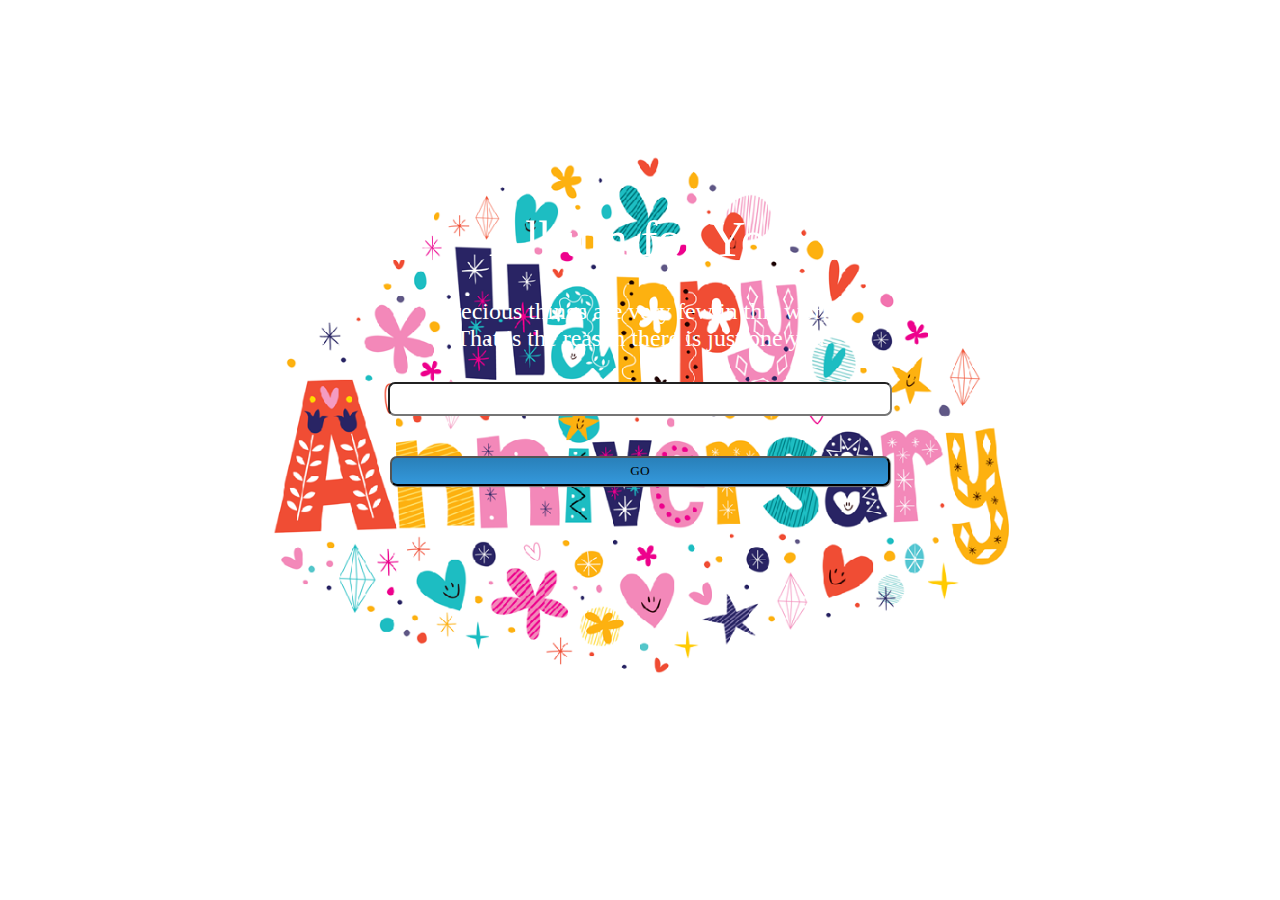
<file: index.html>
<!DOCTYPE html>
<html>
    <head>
        <title>
            Daniellzx
        </title>
        <meta charset="utf-8">
            <link href="css/index.css" rel="stylesheet" type="text/css">
                <script src="js/index.js" type="text/javascript">
                </script>
            </link>
        </meta>
    </head>
    <body>
        <div id="bg">
            <div id="head">
            </div>
            <h1 id="title">
                Album for You
            </h1>
            <h2 id="subtitle">
                Precious things are very few in this world
                <br>
                    That is the reason there is just one you
                </br>
            </h2>
            <input id="password" type="password">
                <input id="login" type="button" value="GO">
                </input>
            </input>
        </div>
    </body>
</html>
</file>
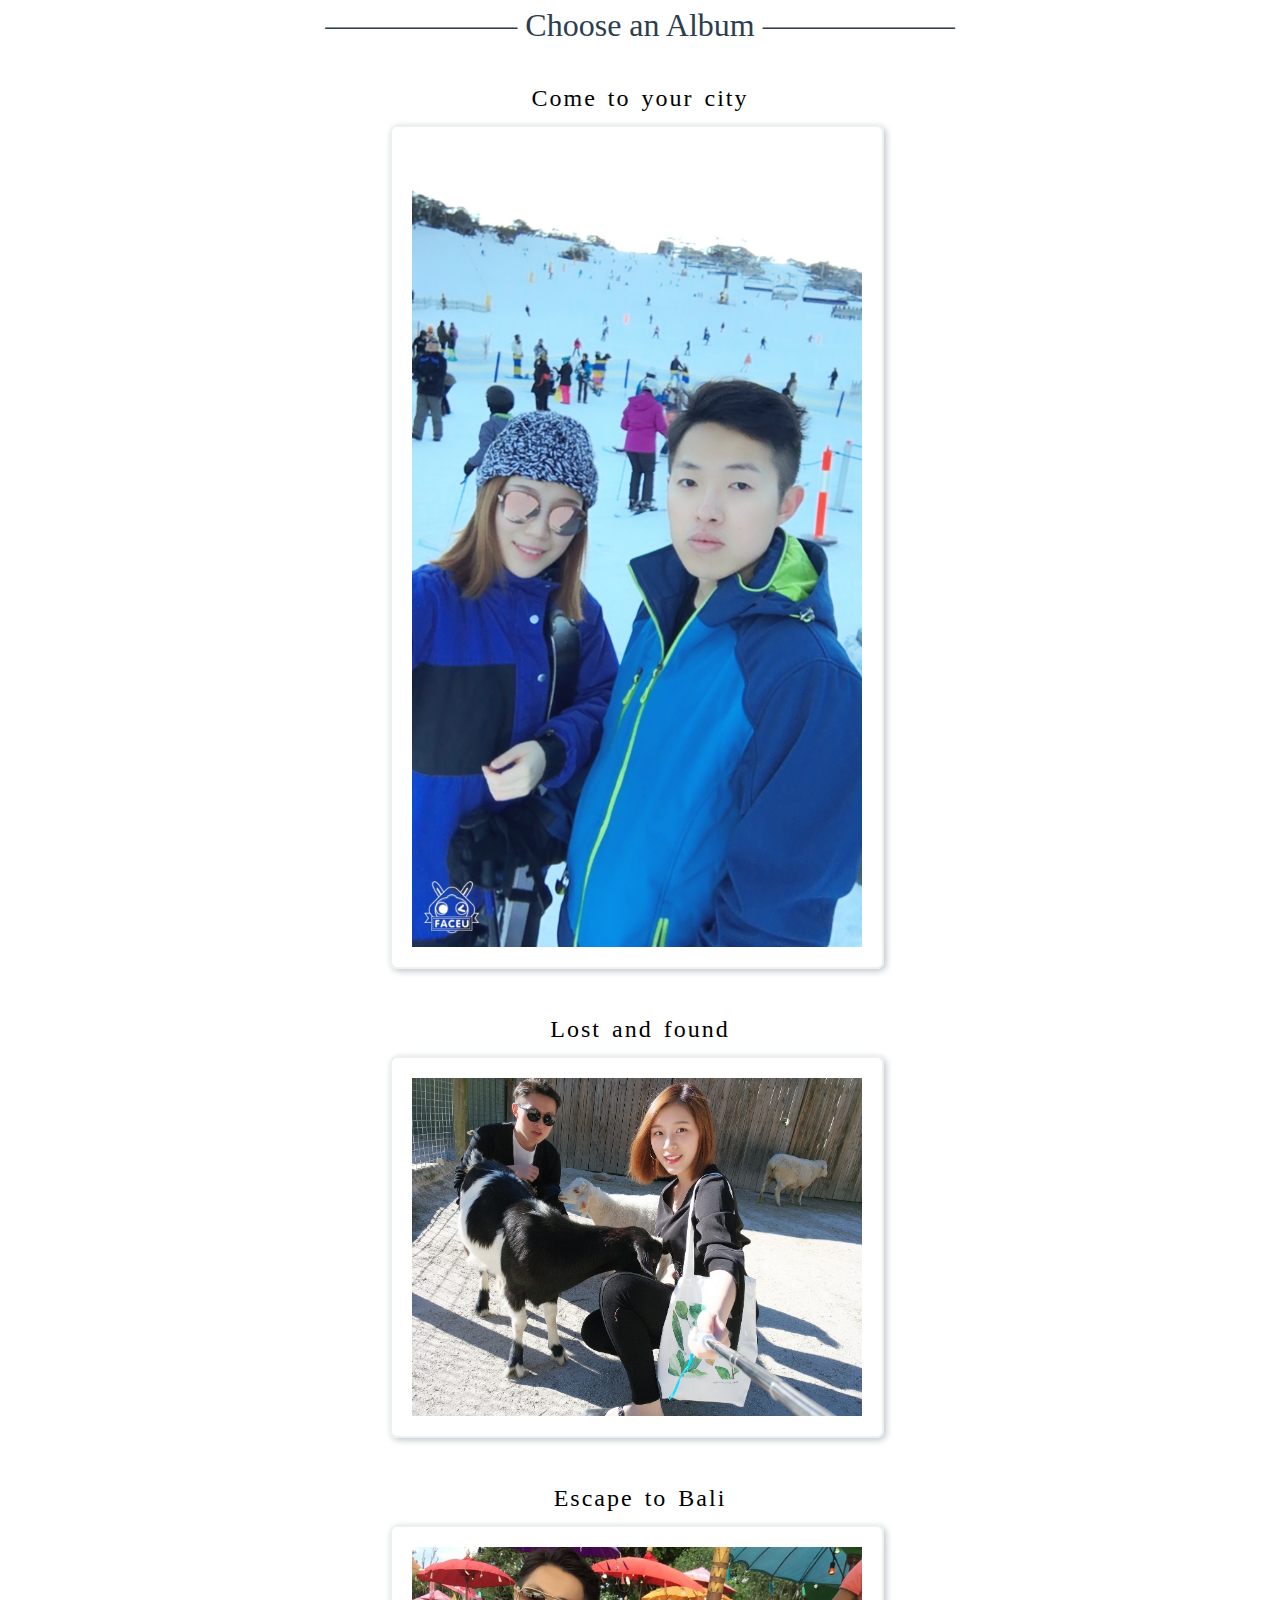
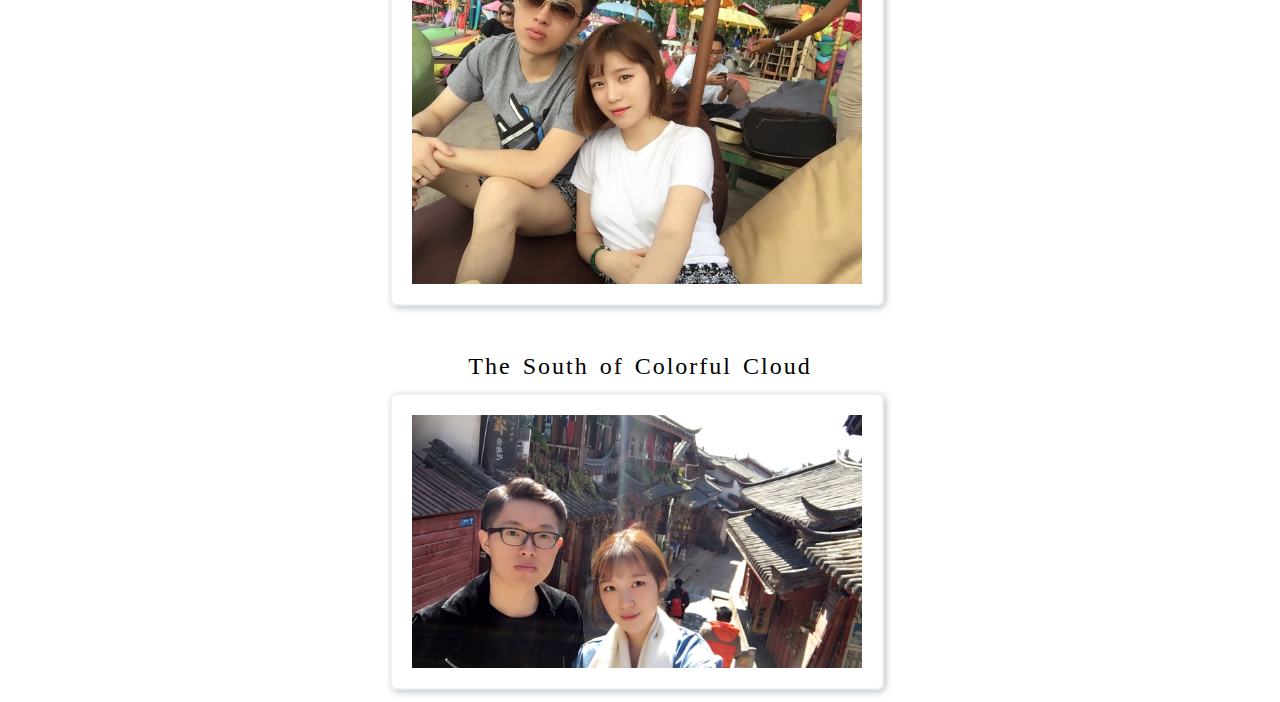
<file: html/album.html>
<!DOCTYPE html>
<html>
    <head>
        <title>
            Album
        </title>
        <meta charset="utf-8">
        </meta>
        <link href="../css/album.css" rel="stylesheet" type="text/css">
        </link>
        <script src="../js/album.js" type="text/javascript">
        </script>
    </head>
    <body>
        <h1>
            —————— Choose an Album ——————
        </h1>
        <div id="bg">
            <h2>
                Come to your city
            </h2>
            <img class="album" id="1" src="../image/album1.jpg"/>
            <h2>
                Lost and found
            </h2>
            <img class="album" id="3" src="../image/album3.jpg"/>
            <h2>
                Escape to Bali
            </h2>
            <img class="album" id="2" src="../image/album2.jpg"/>
            <h2>
                The South of Colorful Cloud
            </h2>
            <img class="album" id="4" src="../image/album4.jpg"/>
        </div>
    </body>
</html>
</file>
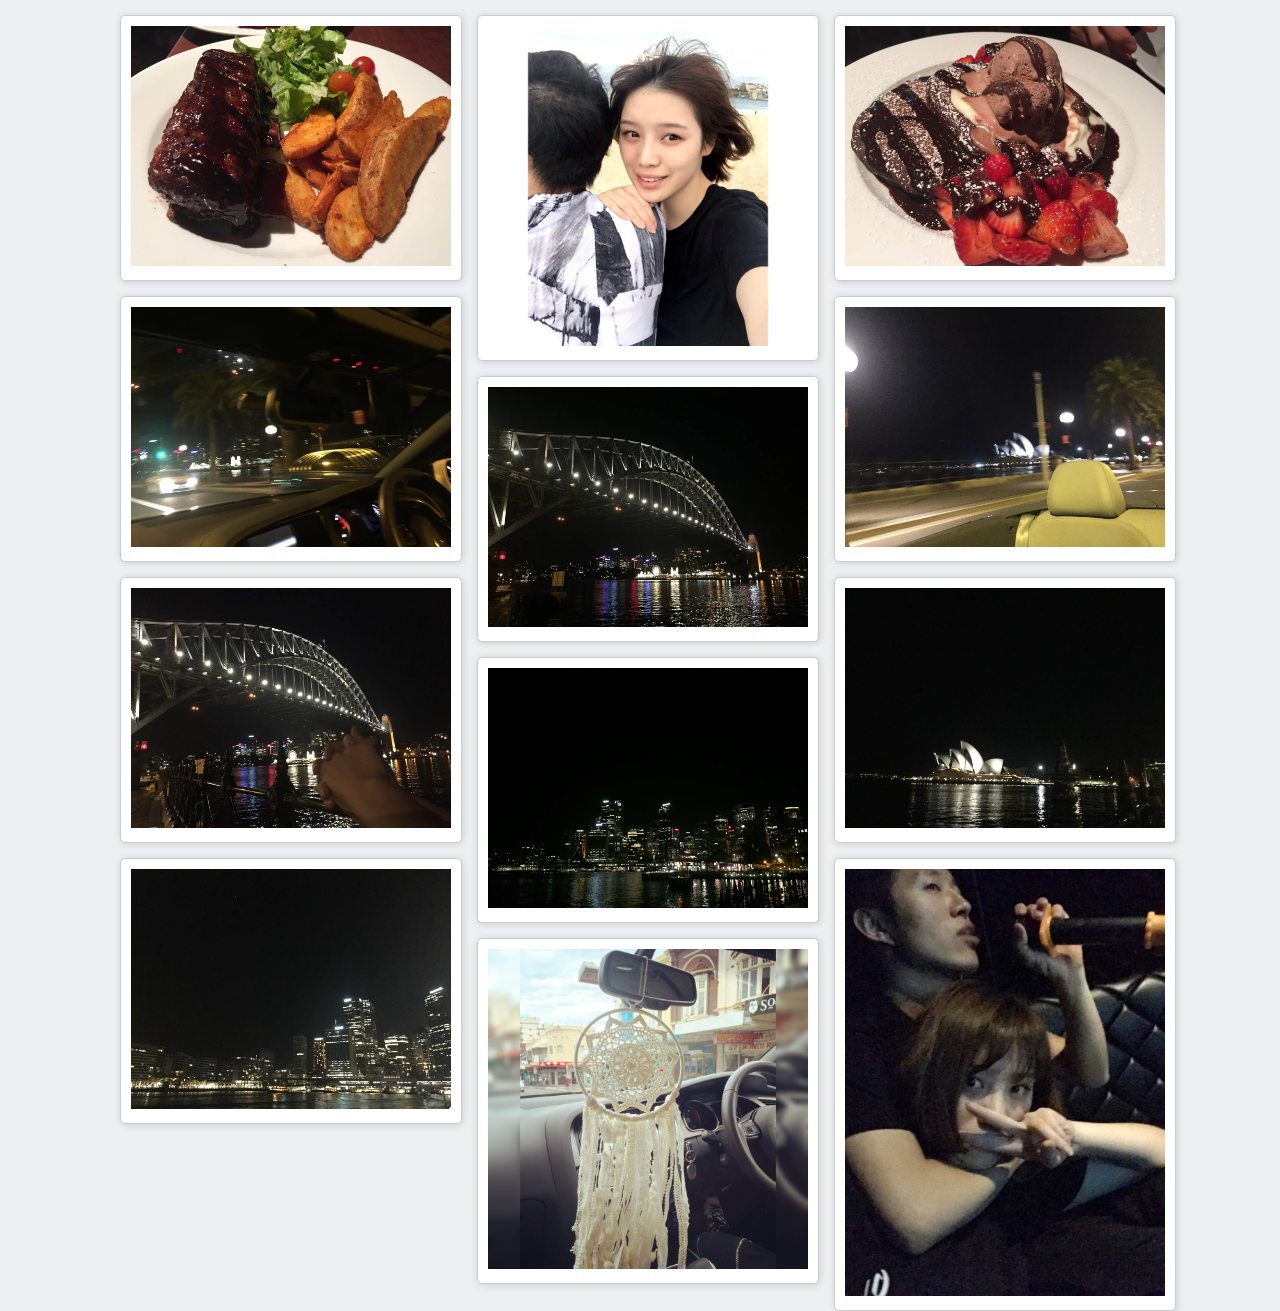
<file: html/album1.html>
<!DOCTYPE html>
<html>
    <head>
        <title>
            Album1
        </title>
        <link href="../css/albumi.css" rel="stylesheet" type="text/css"/>
        <script src="../js/albumi.js" type="text/javascript">
        </script>
    </head>
    <body id="1">
        <div id="main">
            <div class="box">
                <div class="pic">
                    <img src="../image/album1/album1_1.jpg">
                    </img>
                </div>
            </div>
            <div class="box">
                <div class="pic">
                    <img src="../image/album1/album1_2.jpg">
                    </img>
                </div>
            </div>
            <div class="box">
                <div class="pic">
                    <img src="../image/album1/album1_3.jpg">
                    </img>
                </div>
            </div>
            <div class="box">
                <div class="pic">
                    <img src="../image/album1/album1_4.jpg">
                    </img>
                </div>
            </div>
            <div class="box">
                <div class="pic">
                    <img src="../image/album1/album1_5.jpg">
                    </img>
                </div>
            </div>
            <div class="box">
                <div class="pic">
                    <img src="../image/album1/album1_6.jpg">
                    </img>
                </div>
            </div>
            <div class="box">
                <div class="pic">
                    <img src="../image/album1/album1_7.jpg">
                    </img>
                </div>
            </div>
            <div class="box">
                <div class="pic">
                    <img src="../image/album1/album1_8.jpg">
                    </img>
                </div>
            </div>
            <div class="box">
                <div class="pic">
                    <img src="../image/album1/album1_9.jpg">
                    </img>
                </div>
            </div>
            <div class="box">
                <div class="pic">
                    <img src="../image/album1/album1_10.jpg">
                    </img>
                </div>
            </div>
            <div class="box">
                <div class="pic">
                    <img src="../image/album1/album1_11.jpg">
                    </img>
                </div>
            </div>
            <div class="box">
                <div class="pic">
                    <img src="../image/album1/album1_12.jpg">
                    </img>
                </div>
            </div>
        </div>
    </body>
</html>
</file>
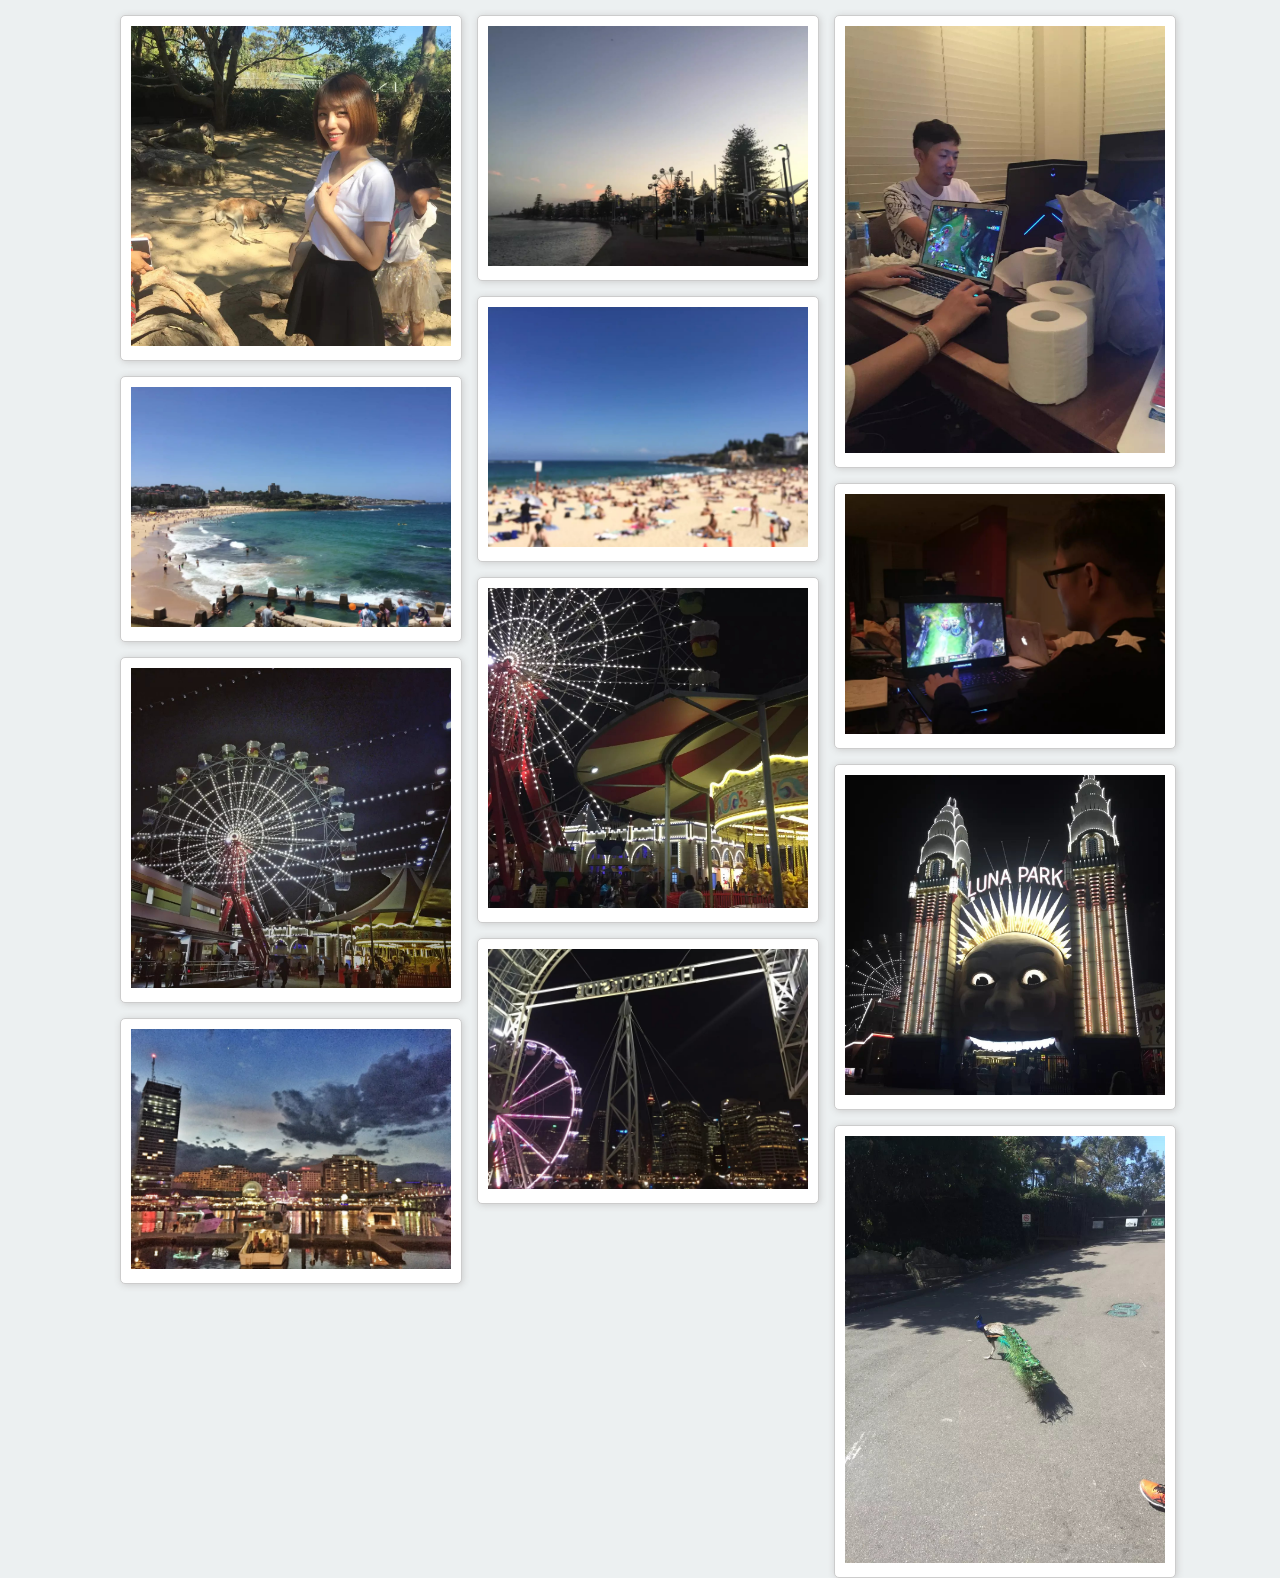
<file: html/album2.html>
<!DOCTYPE html>
<html>
    <head>
        <title>
            Album2
        </title>
        <link href="../css/albumi.css" rel="stylesheet" type="text/css"/>
        <script type="text/javascript" src="../js/albumi.js"></script>
    </head>
    <body id="2">
        <div id="main">
            <div class="box">
                <div class="pic">
                    <img src="../image/album2/album2_1.jpg">
                    </img>
                </div>
            </div>
            <div class="box">
                <div class="pic">
                    <img src="../image/album2/album2_2.jpg">
                    </img>
                </div>
            </div>
            <div class="box">
                <div class="pic">
                    <img src="../image/album2/album2_3.jpg">
                    </img>
                </div>
            </div>
            <div class="box">
                <div class="pic">
                    <img src="../image/album2/album2_4.jpg">
                    </img>
                </div>
            </div>
            <div class="box">
                <div class="pic">
                    <img src="../image/album2/album2_5.jpg">
                    </img>
                </div>
            </div>
            <div class="box">
                <div class="pic">
                    <img src="../image/album2/album2_6.jpg">
                    </img>
                </div>
            </div>
            <div class="box">
                <div class="pic">
                    <img src="../image/album2/album2_7.jpg">
                    </img>
                </div>
            </div>
            <div class="box">
                <div class="pic">
                    <img src="../image/album2/album2_8.jpg">
                    </img>
                </div>
            </div>
            <div class="box">
                <div class="pic">
                    <img src="../image/album2/album2_9.jpg">
                    </img>
                </div>
            </div>
            <div class="box">
                <div class="pic">
                    <img src="../image/album2/album2_10.jpg">
                    </img>
                </div>
            </div>
            <div class="box">
                <div class="pic">
                    <img src="../image/album2/album2_11.jpg">
                    </img>
                </div>
            </div>
            <div class="box">
                <div class="pic">
                    <img src="../image/album2/album2_12.jpg">
                    </img>
                </div>
            </div>
        </div>
    </body>
</html>
</file>
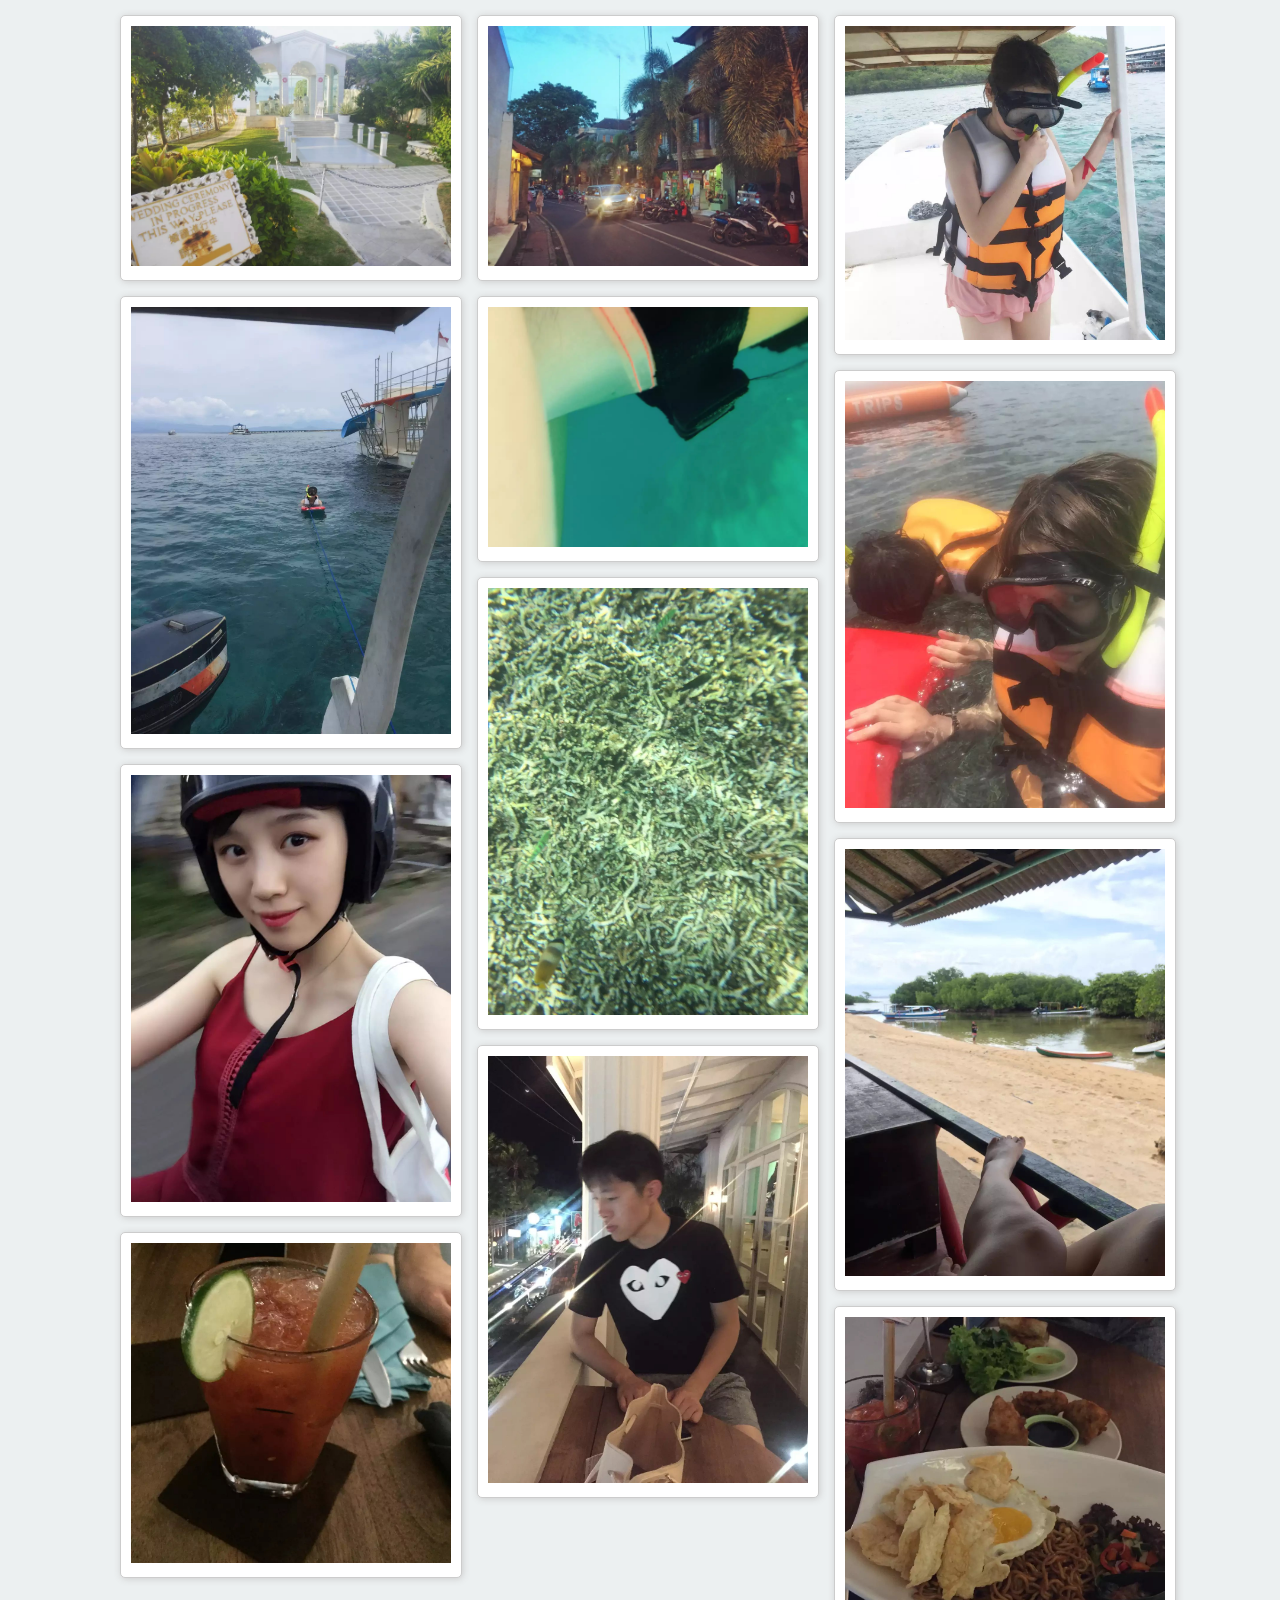
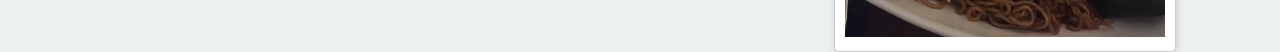
<file: html/album3.html>
<!DOCTYPE html>
<html>
    <head>
        <title>
            Album3
        </title>
        <link href="../css/albumi.css" rel="stylesheet" type="text/css"/>
        <script type="text/javascript" src="../js/albumi.js"></script>
    </head>
    <body id="3">
        <div id="main">
            <div class="box">
                <div class="pic">
                    <img src="../image/album3/album3_1.jpg">
                    </img>
                </div>
            </div>
            <div class="box">
                <div class="pic">
                    <img src="../image/album3/album3_2.jpg">
                    </img>
                </div>
            </div>
            <div class="box">
                <div class="pic">
                    <img src="../image/album3/album3_3.jpg">
                    </img>
                </div>
            </div>
            <div class="box">
                <div class="pic">
                    <img src="../image/album3/album3_4.jpg">
                    </img>
                </div>
            </div>
            <div class="box">
                <div class="pic">
                    <img src="../image/album3/album3_5.jpg">
                    </img>
                </div>
            </div>
            <div class="box">
                <div class="pic">
                    <img src="../image/album3/album3_6.jpg">
                    </img>
                </div>
            </div>
            <div class="box">
                <div class="pic">
                    <img src="../image/album3/album3_7.jpg">
                    </img>
                </div>
            </div>
            <div class="box">
                <div class="pic">
                    <img src="../image/album3/album3_8.jpg">
                    </img>
                </div>
            </div>
            <div class="box">
                <div class="pic">
                    <img src="../image/album3/album3_9.jpg">
                    </img>
                </div>
            </div>
            <div class="box">
                <div class="pic">
                    <img src="../image/album3/album3_10.jpg">
                    </img>
                </div>
            </div>
            <div class="box">
                <div class="pic">
                    <img src="../image/album3/album3_11.jpg">
                    </img>
                </div>
            </div>
            <div class="box">
                <div class="pic">
                    <img src="../image/album3/album3_12.jpg">
                    </img>
                </div>
            </div>
        </div>
    </body>
</html>
</file>
<file: css/index.css>
* {
    margin: 0;
    padding: 0;
    font-family: 微软雅黑;
    font-weight: lighter;
}

html, body {
    width: 100%;
    height: 100%;
}

html {
    background: url(../image/indexbg.jpg) no-repeat center center fixed;
    -webkit-background-size: cover;
    -moz-background-size: cover;
    -o-background-size: cover;
    background-size: cover;
}

#bg {
    width: 100%;
    height: 100%;
    
}

#head {
    height: 20%;
}

#title {
    font-size: 50px;
    width: 450px;
    margin: 30px auto;
    color: white;
    text-align: center;
}

#subtitle {
    font-size: 24px;
    width: 450px;
    margin: 30px auto;
    color: white;
    text-align: center;
}

#password {
    display: block;
    width: 500px;
    height: 30px;
    margin: 10px auto;
    border-radius: 7px;
    text-align: center;
    background-color: white;
}

#login {
    display: block;
    width: 500px;
    height: 30px;
    margin: 40px auto;
    border-radius: 7px;
    background: -webkit-linear-gradient(top, #2980b9, #3498db);
    box-shadow: 1px 1px 1px #777;
}

#login:hover {
    box-shadow: 7px 7px 7px #777;
}
</file>
<file: css/album.css>
* {
    margin: 0;
    padding: 0;
    font-family: 微软雅黑;
    font-weight: lighter;
}

html, body {
    width: 100%;
    height: 100%;
}

h1 {
    display: block;
    width: 100%； height: 50px;
    line-height: 50px;
    margin: 0 auto 10px auto;
    text-align: center;
    color: #2c3e50;
}

h2 {
    display: block;
    margin: 35px auto 5px auto;
    text-align: center;
    letter-spacing: 2px;
    word-spacing: 3px;
}

#bg {
    width: 500px;
    margin: 0 auto;
}

.album {
    width: 90%;
    height: auto;
    padding: 20px;
    margin: 8px 0;
    border: #ecf0f1 solid 2px;
    border-radius: 7px;
    box-shadow: 2px 2px 7px #bdc3c7;
}
</file>
<file: css/albumi.css>
* {
    margin: 0;
    padding: 0;
    font-family: 微软雅黑;
    font-weight: lighter;
}

body {
    background-color: #ecf0f1;
}

#main {
    position: relative;
    margin: 0 auto;
}

.box {
    padding: 15px 0 0 15px;
    float: left;
}

.pic {
    background: #FFF;
    border: 1px solid #ccc;
    border-radius: 5px;
    box-shadow: 1px 1px 7px #ccc;
}

.pic img {
	margin: 10px;
    width: 320px;
    height: auto;
}

.pic img:hover {
	margin: 3px 17px 17px 3px;
	box-shadow: 5px 5px 10px #aaa;
}
</file>
